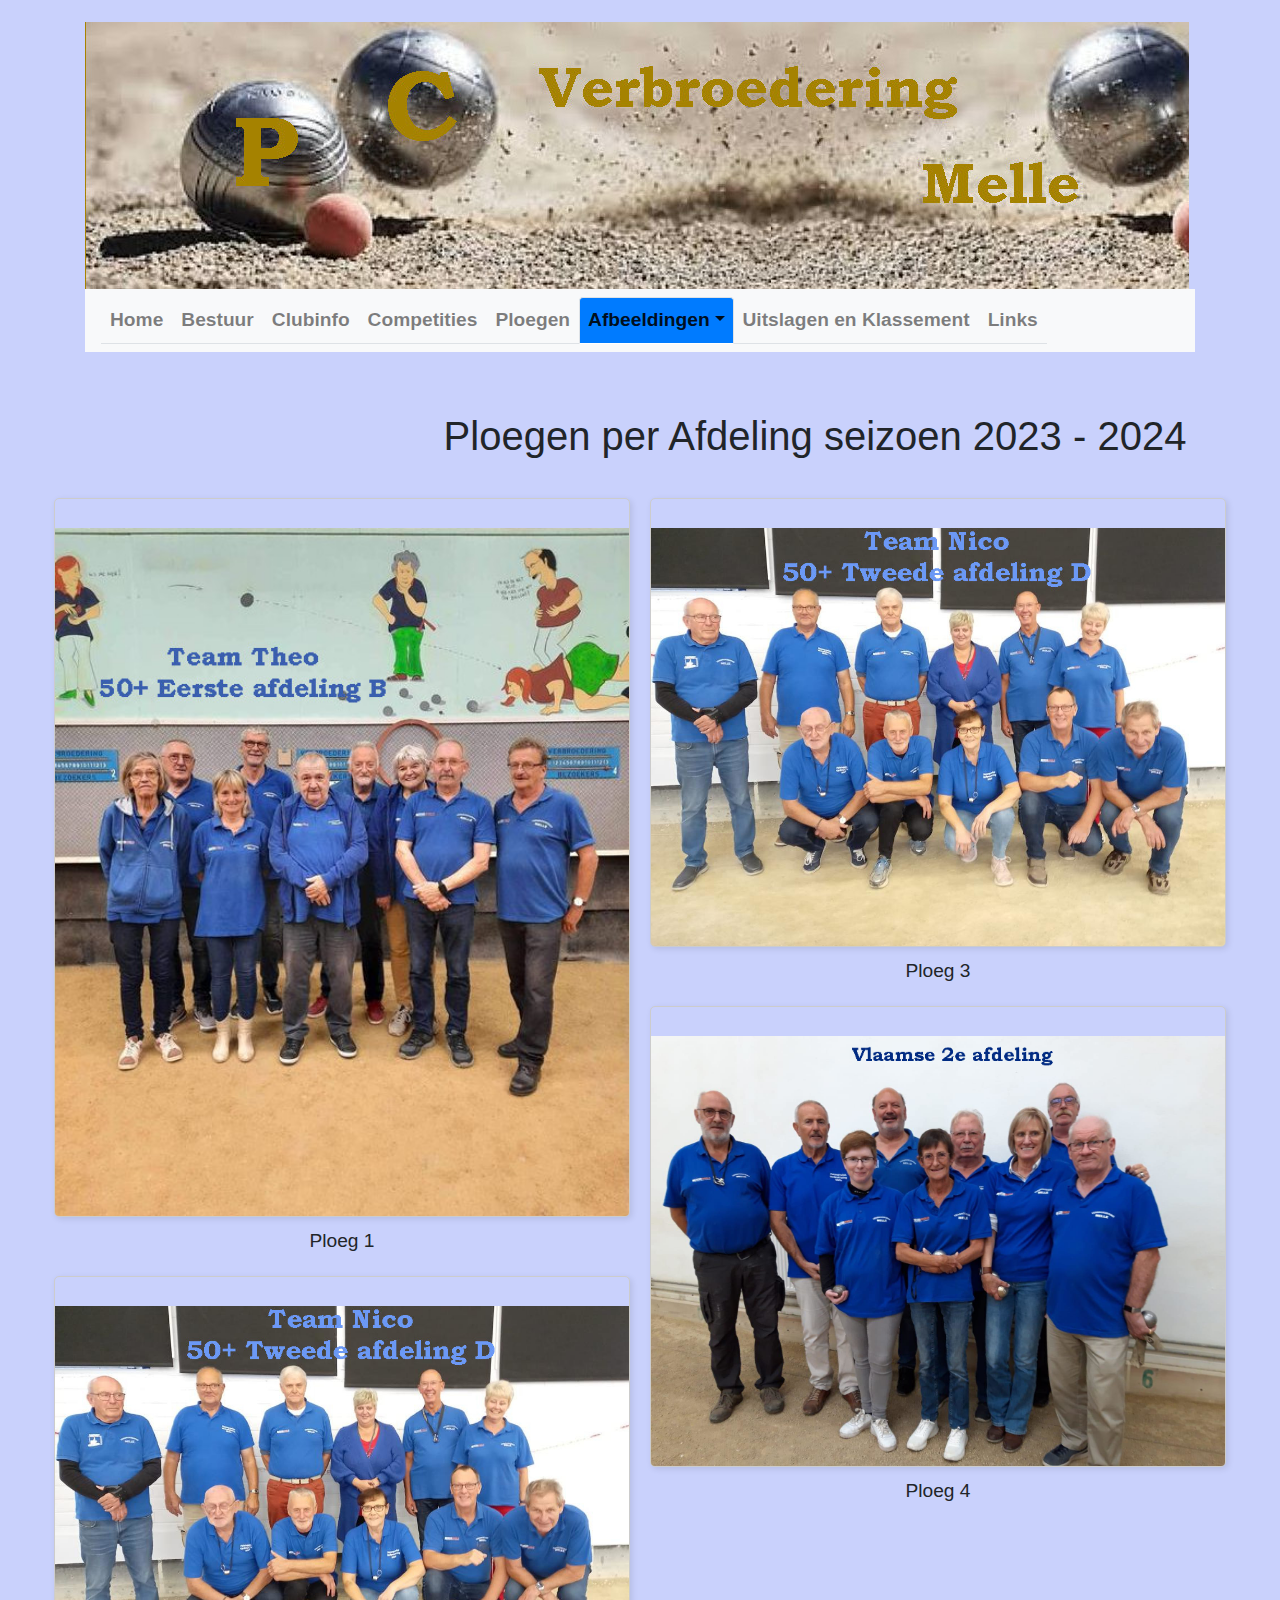
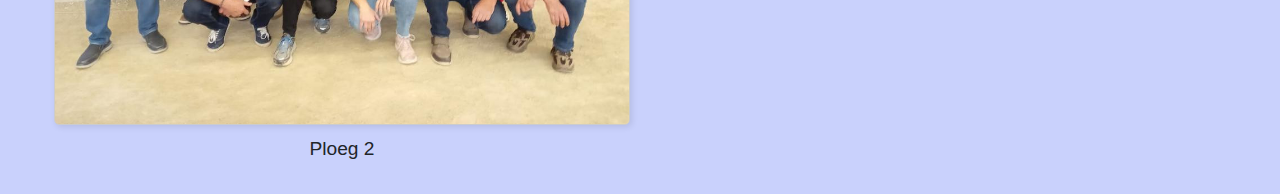
<file: Afbeeldingen.html>
<!DOCTYPE html>
<html lang="nl">
<head>
    <meta charset="UTF-8">
    <meta name="viewport" content="width=device-width, initial-scale=1.0">
    <title>Afbeeldingen</title>
    <link href="https://stackpath.bootstrapcdn.com/bootstrap/4.5.2/css/bootstrap.min.css" rel="stylesheet">
    <link rel="stylesheet" href="style.css"> 
</head>
<style>
        body {
            font-family: Arial, sans-serif;
            margin: 0;
            padding: 0;
            display: flex;
            justify-content: center;
            align-items: center;
            flex-direction: column;
        }
        
        h1 {
            margin-top: 20px;
        }
        
        .gallery {
            display: flex;
            flex-wrap: wrap;
            justify-content: center;
            margin-top: 20px;
        }
        
        .column {
            flex: 1;
            max-width: 45%;
            margin: 10px;
        }
        
        .team {
            margin-bottom: 20px;
            text-align: center;
        }
        
        .team img {
            width: 100%;
            height: auto;
            border: 1px solid #ccc;
            border-radius: 5px;
            box-shadow: 2px 2px 6px rgba(0, 0, 0, 0.1);
        }
        
        .team p {
            margin-top: 10px;
            font-size: 1.2em;
        }
        </style>





<body>
    <div class="container">
        <!-- Row with two equal columns -->
        <div class="col-md-2"></div>
        <div class="row">
            <div class="col-md-12">
                <div class="demo-content">
                    <img class="pano img-fluid" src="img/header.jpg" alt="Header"> 
                </div>
            </div>
        </div>
       
        <!-- Navigation Bar -->
        <nav class="navbar navbar-expand-lg navbar-light bg-light">
            <button class="navbar-toggler" type="button" data-toggle="collapse" data-target="#navbarNav" aria-controls="navbarNav" aria-expanded="false" aria-label="Toggle navigation">
                <span class="navbar-toggler-icon"></span>
            </button>
            <div class="collapse navbar-collapse" id="navbarNav">
                <ul class="navbar-nav nav nav-tabs" id="nav-tab" role="tablist">
                    <li class="nav-item">
                        <a class="nav-link" id="nav-home-tab" href="index.html" role="tab" aria-controls="nav-home" aria-selected="true">Home</a>
                    </li>
                    <li class="nav-item">
                        <a class="nav-link" id="nav-bestuur-tab" href="Bestuur.html" role="tab" aria-controls="nav-bestuur" aria-selected="false">Bestuur</a>
                    </li>
                    <li class="nav-item">
                        <a class="nav-link" id="nav-clubinfo-tab" href="Clubinfo.html" role="tab" aria-controls="nav-clubinfo" aria-selected="false">Clubinfo</a>
                    </li>
                    <li class="nav-item">
                        <a class="nav-link" id="nav-competities-tab" href="Competities.html" role="tab" aria-controls="nav-competities" aria-selected="false">Competities</a>
                    </li>
                    <li class="nav-item">
                        <a class="nav-link" id="nav-ploegen-tab" href="Ploegen.html" role="tab" aria-controls="nav-ploegen" aria-selected="false">Ploegen</a>
                    </li>
                    <li class="nav-item dropdown">
                        <a class="nav-link dropdown-toggle active" id="nav-afbeeldingen-tab" href="#" role="button" aria-controls="nav-afbeeldingen" aria-selected="false" data-toggle="dropdown" aria-haspopup="true" aria-expanded="false">Afbeeldingen</a>
                        <div class="dropdown-menu" aria-labelledby="nav-afbeeldingen-tab">
                            <a class="dropdown-item" href="Afbeeldingen2023.html">Afbeeldingen 2023</a>
                            <a class="dropdown-item" href="Afbeeldingen2024.html">Afbeeldingen 2024</a>
                            <a class="dropdown-item" href="Afbeeldingen.html">Afbeeldingen</a>
                        </div>
                    </li>
                    <li class="nav-item">
                        <a class="nav-link" id="nav-uitslagen-tab" href="Uitslagen.html" role="tab" aria-controls="nav-uitslagen" aria-selected="false">Uitslagen en Klassement</a>
                    </li>
                    <li class="nav-item">
                        <a class="nav-link" id="nav-links-tab" href="Links.html" role="tab" aria-controls="nav-links" aria-selected="false">Links</a>
                    </li>
                </ul>
            </div>
        </nav>
    </div>
    <h1>Ploegen per Afdeling seizoen 2023 - 2024</h1>
    <div class="gallery">
        <div class="column">
            <div class="team">
                <img src="img/Team_woensdag_1B.jpg" alt="Ploeg 1B">
                <p>Ploeg 1</p>
            </div>
            <div class="team">
                <img src="img/Team_woensdag_2eD.jpg" alt="Ploeg 2">
                <p>Ploeg 2</p>
            </div>
            <!-- Voeg meer teams toe hier -->
        </div>
        <div class="column">
            <div class="team">
                <img src="img/TweedeD.jpg" alt="Ploeg 3">
                <p>Ploeg 3</p>
            </div>
            <div class="team">
                <img src="img/Vlaamse.jpg" alt="Ploeg 4">
                <p>Ploeg 4</p>
            </div>
            <!-- Voeg meer teams toe hier -->
        </div>
    </div>




    <script src="https://code.jquery.com/jquery-3.5.1.slim.min.js"></script>
    <script src="https://cdn.jsdelivr.net/npm/@popperjs/core@2.5.2/dist/umd/popper.min.js"></script>
    <script src="https://stackpath.bootstrapcdn.com/bootstrap/4.5.2/js/bootstrap.min.js"></script>
</body>
</html>
</file>
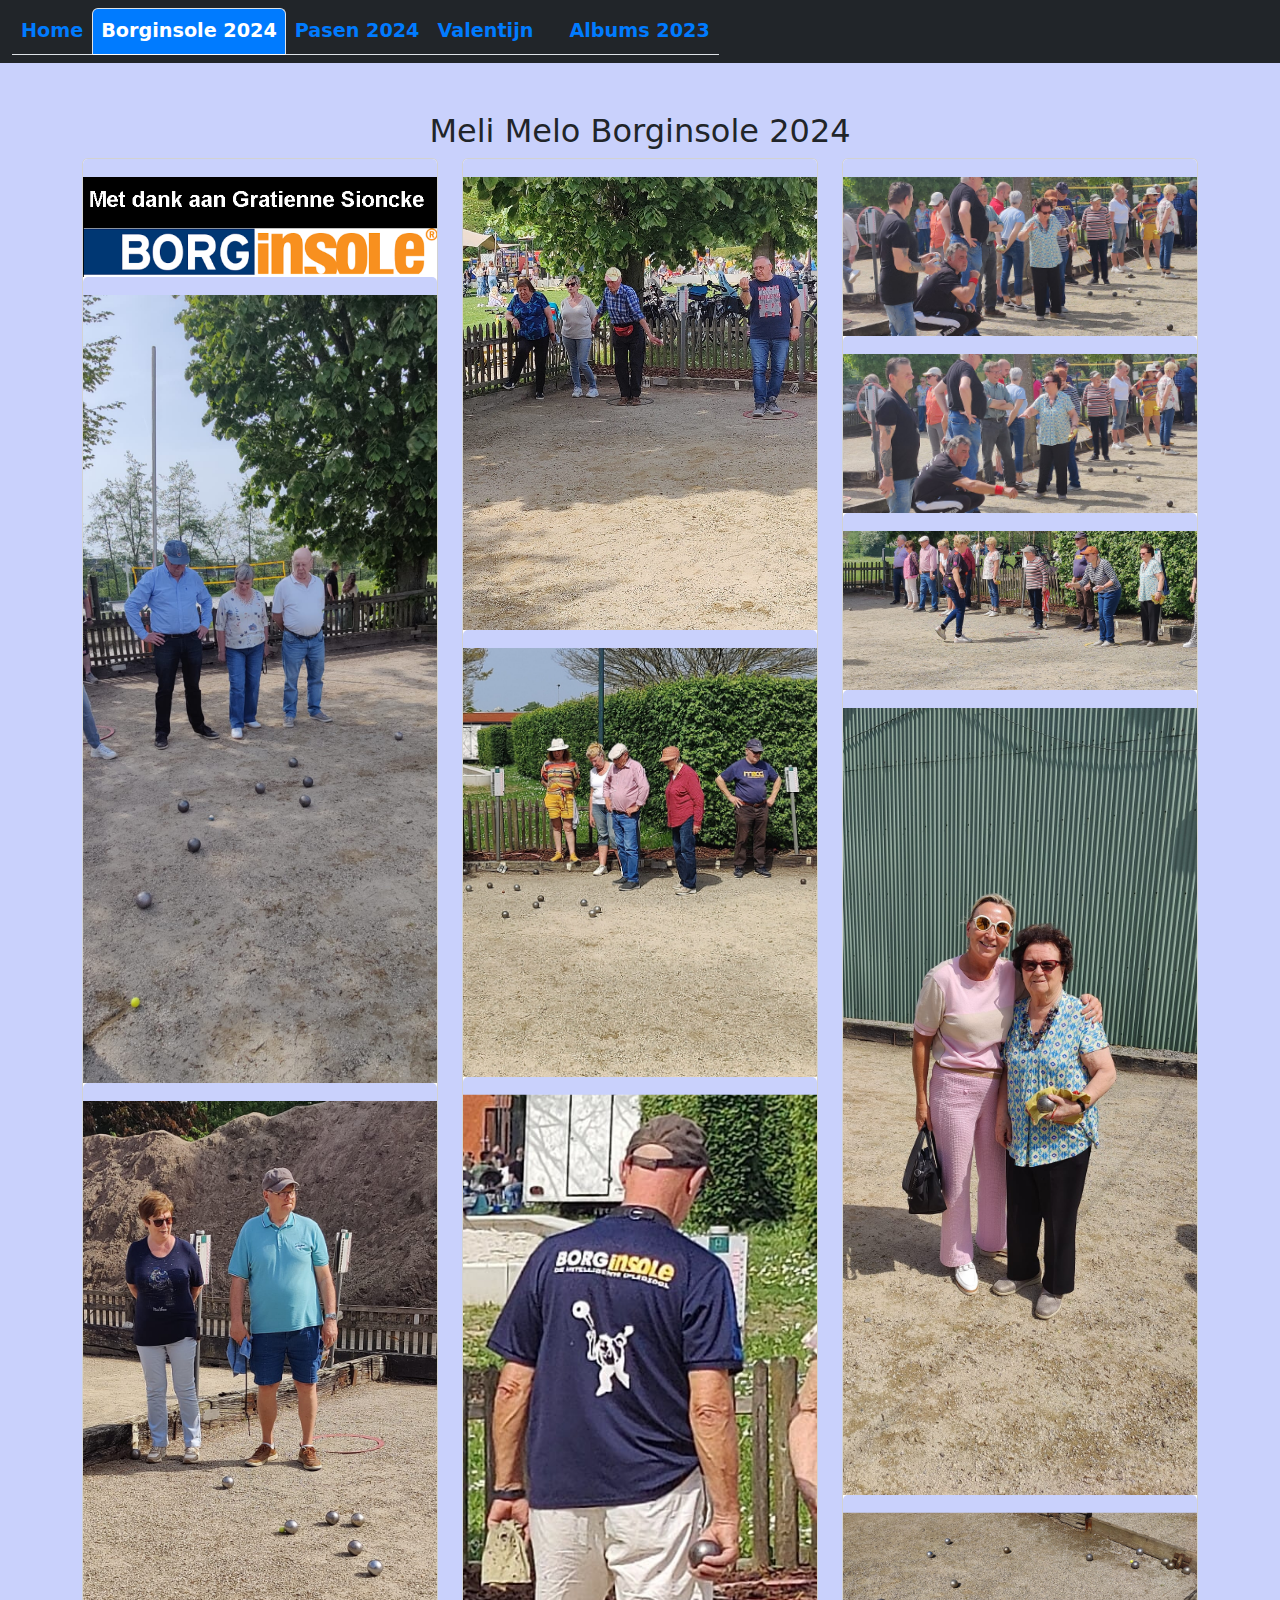
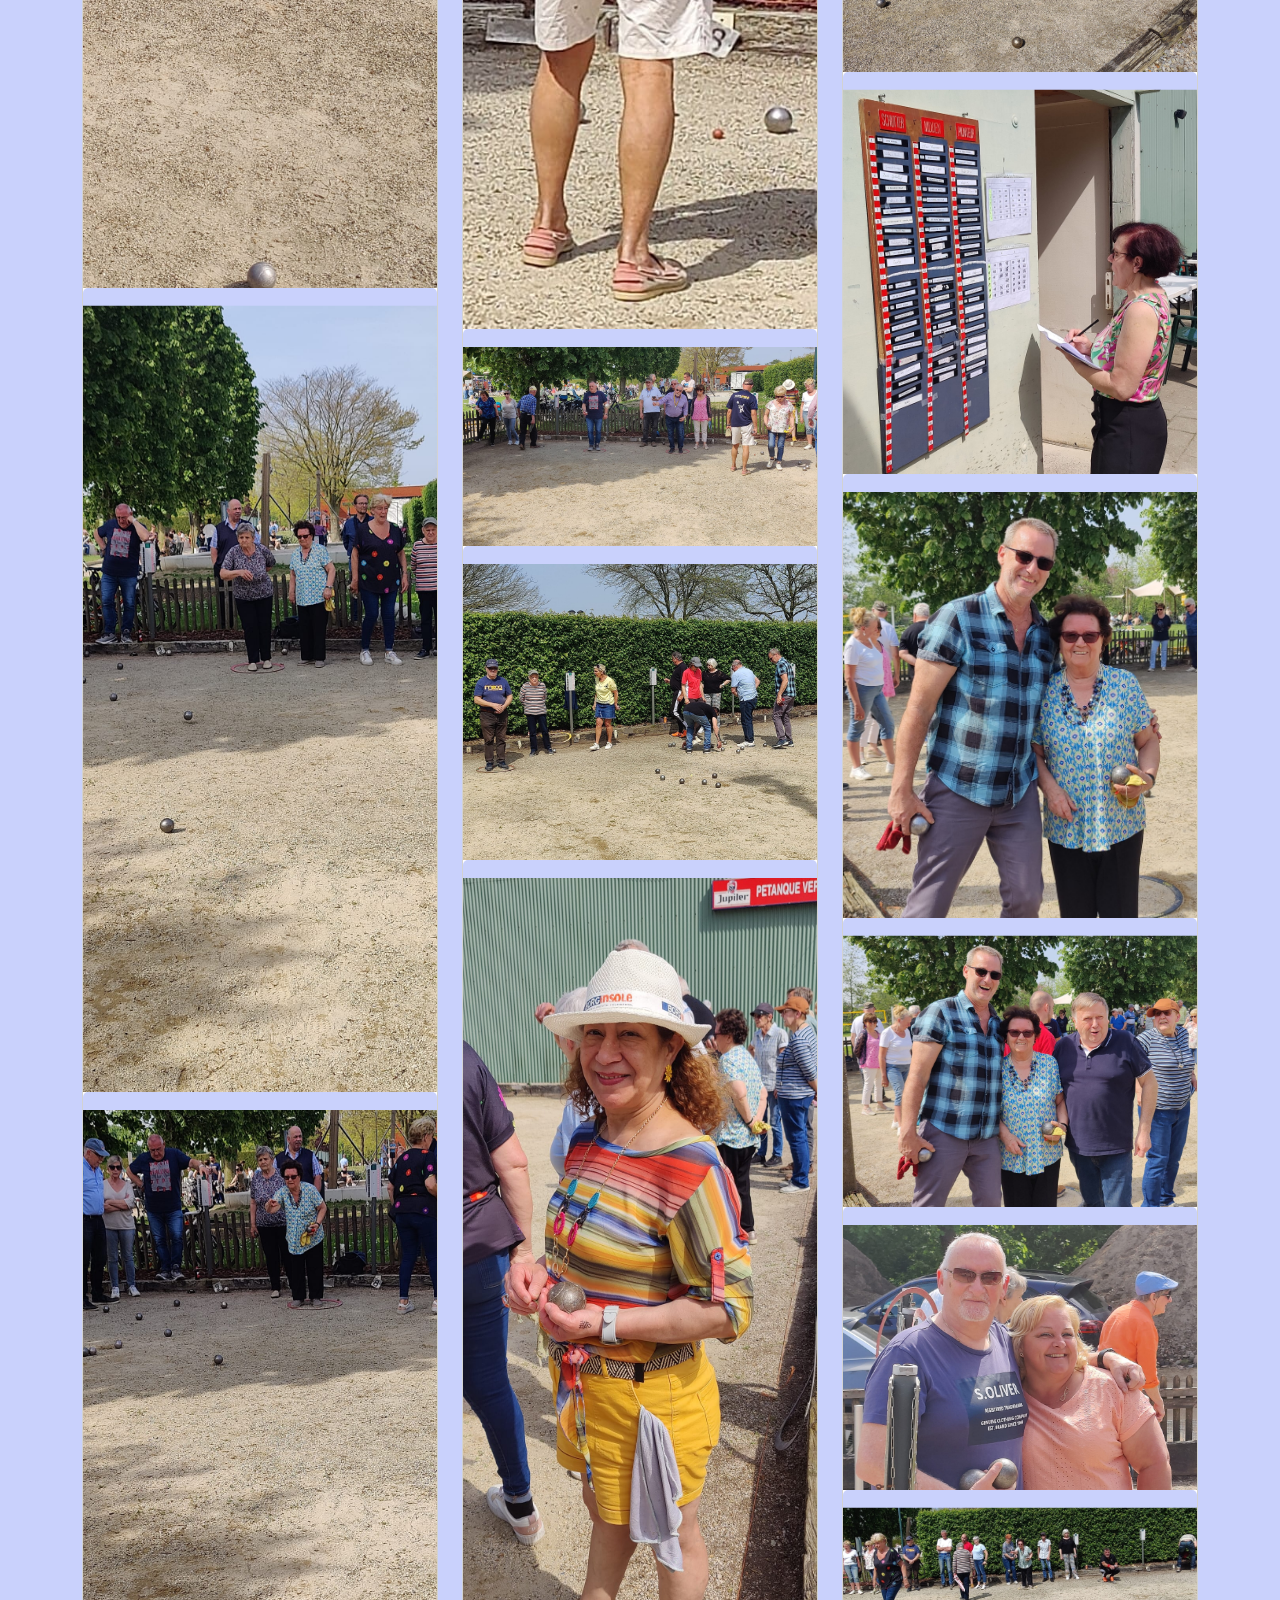
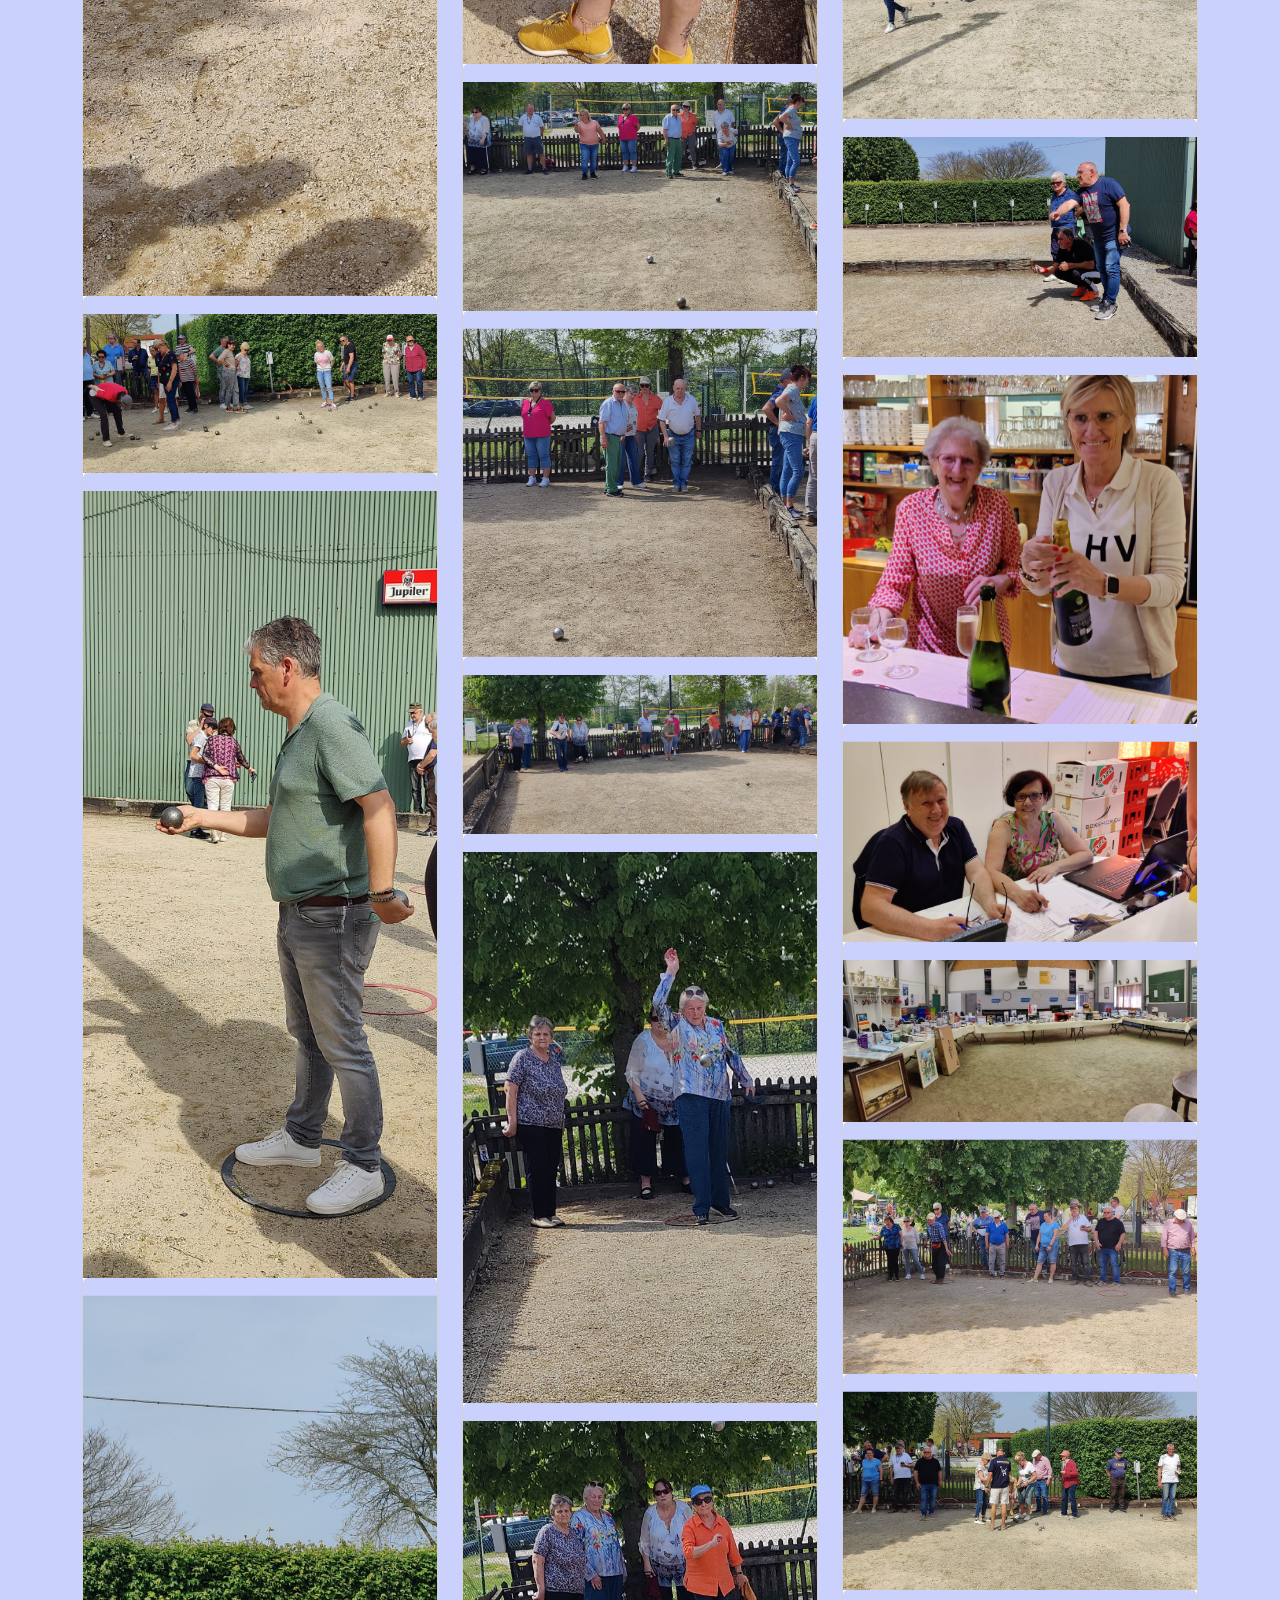
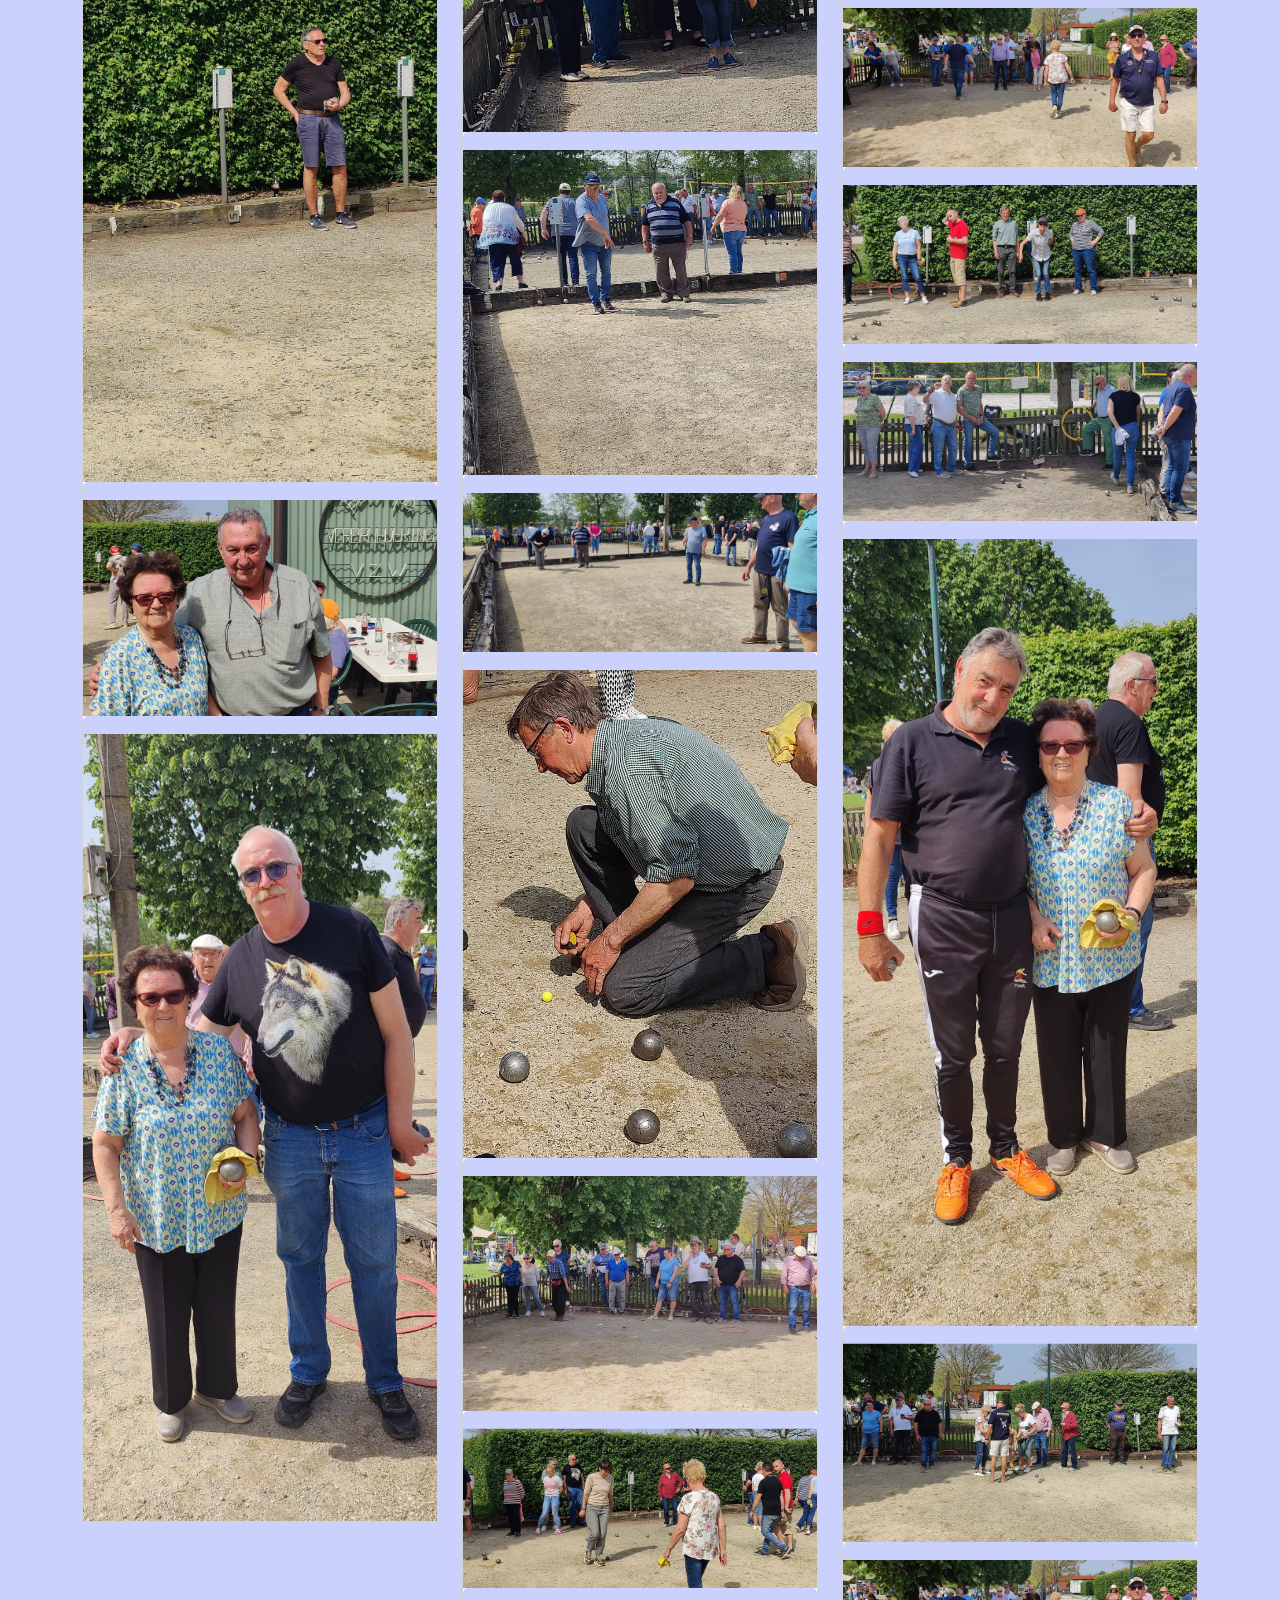
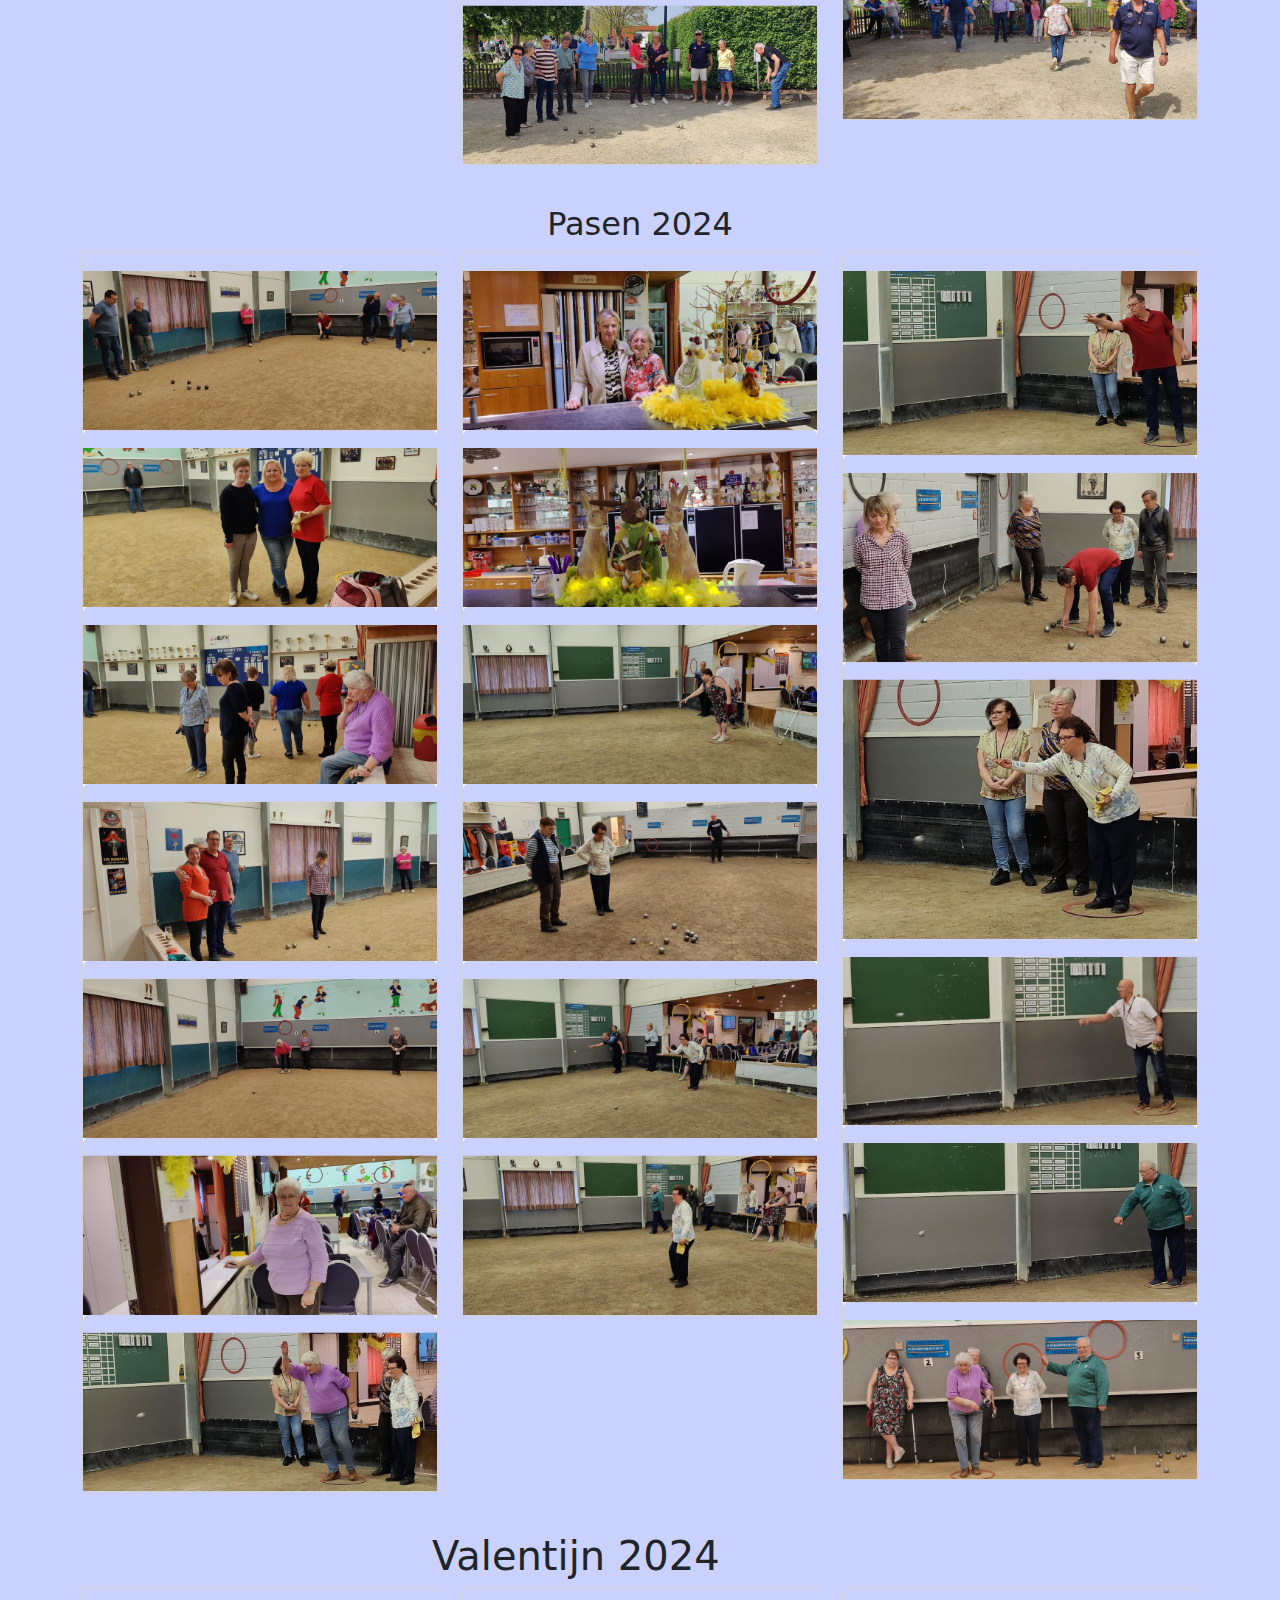
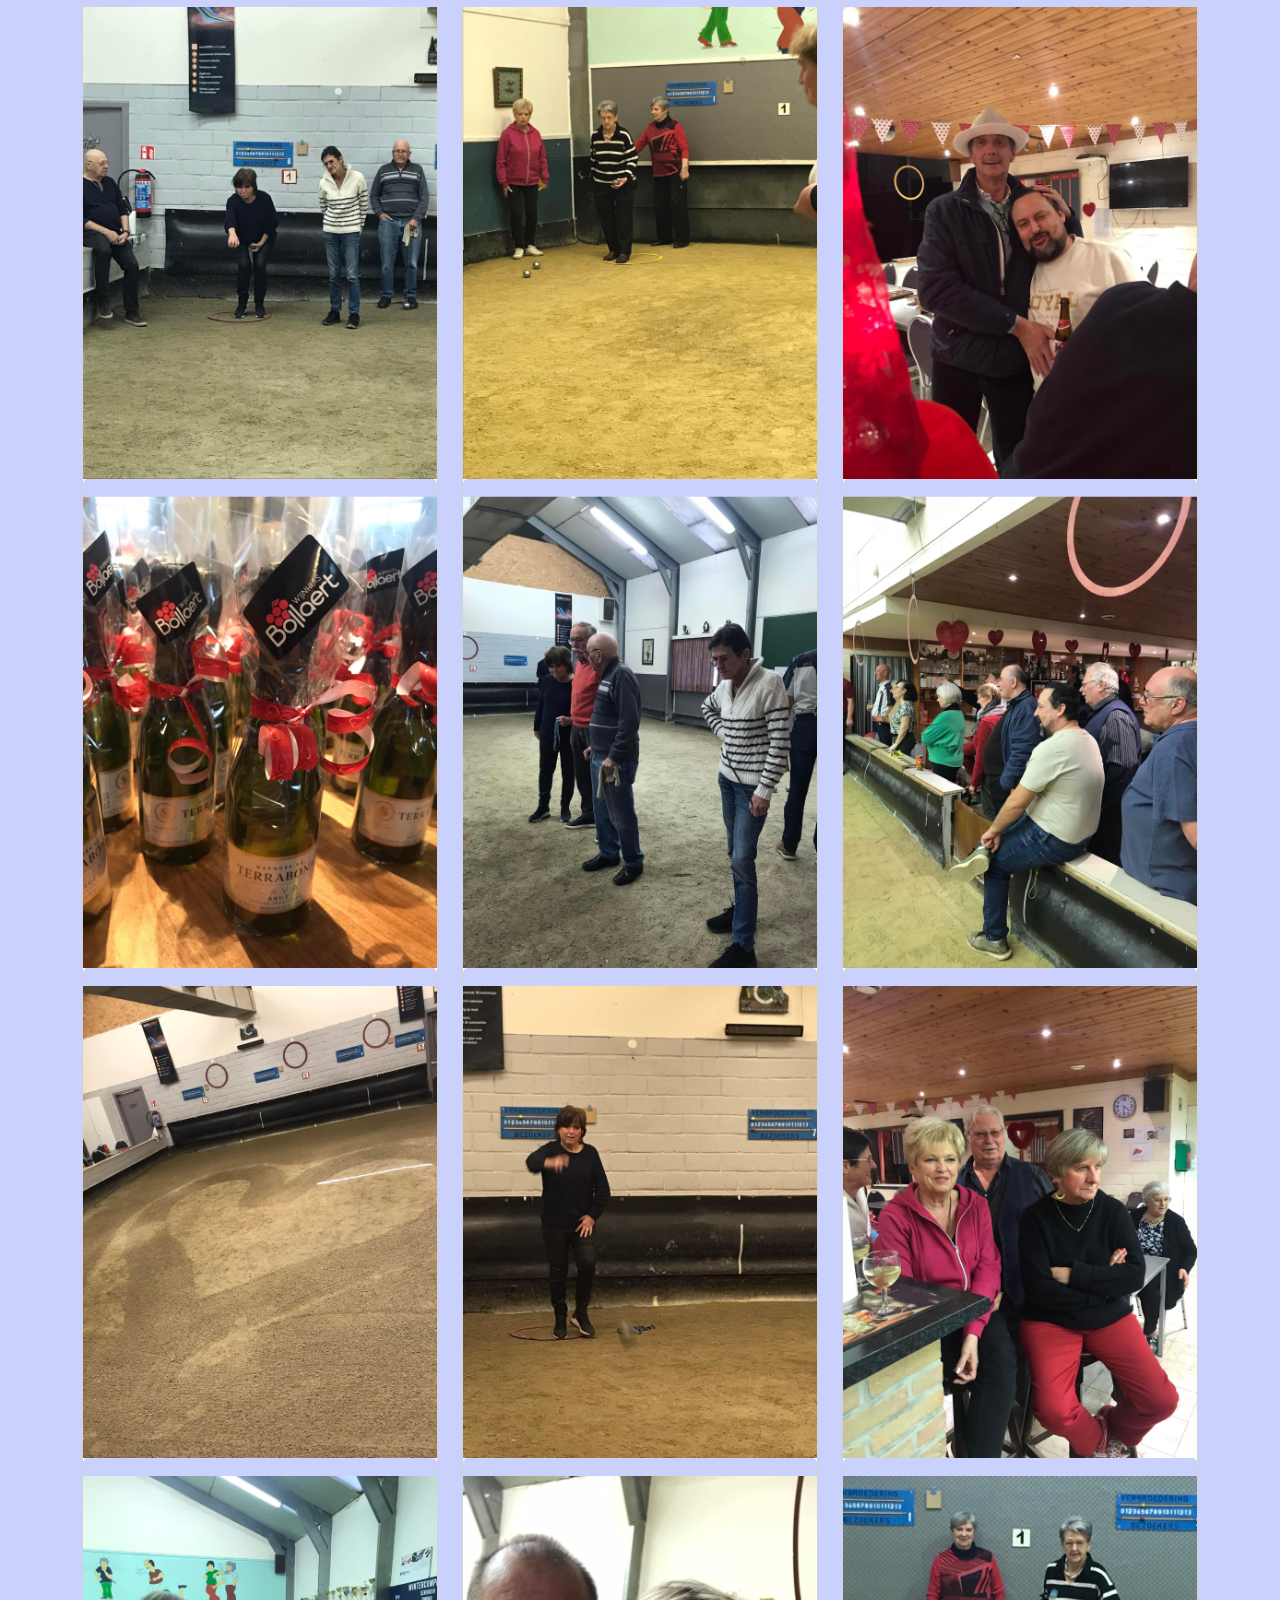
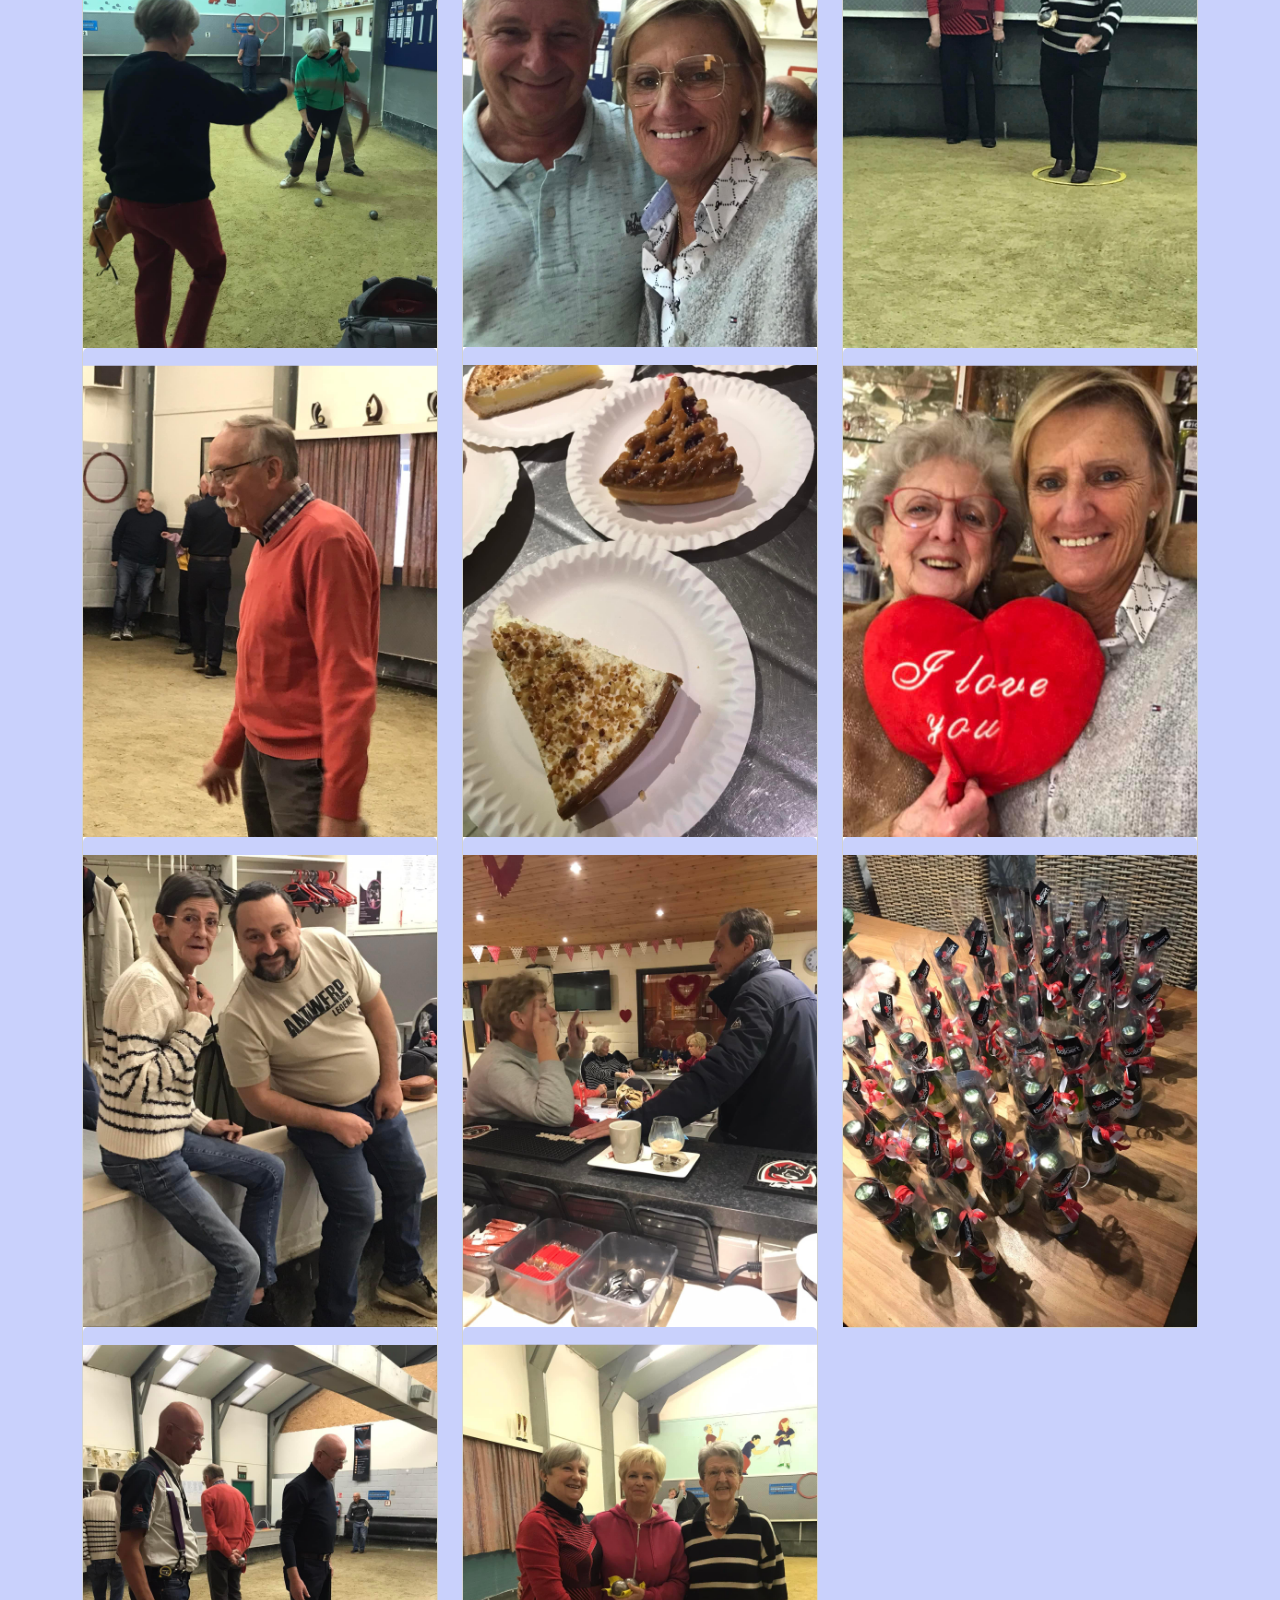
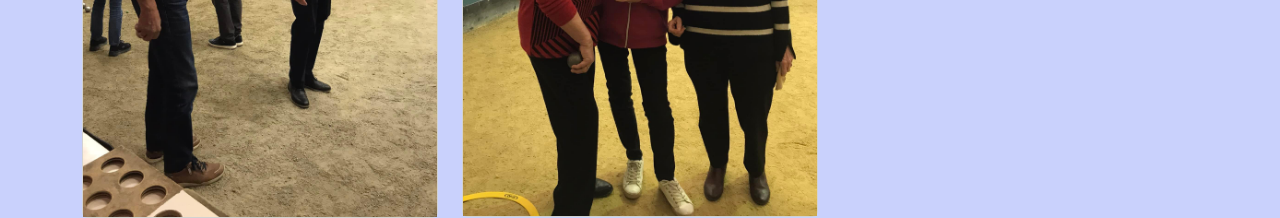
<file: Afbeeldingen2024.html>
<!DOCTYPE html>
<html lang="en">
<head>
<meta charset="utf-8">
<meta name="viewport" content="width=device-width, initial-scale=1, shrink-to-fit=no">
<title>Afbeeldingen 2024</title>
<link href="https://cdn.jsdelivr.net/npm/bootstrap@5.0.2/dist/css/bootstrap.min.css" rel="stylesheet">
<script src="https://cdn.jsdelivr.net/npm/bootstrap@5.0.2/dist/js/bootstrap.bundle.min.js"></script>
<link rel="stylesheet" href="style.css"> 
</head>
<body>    
<nav class="navbar navbar-expand-lg navbar-dark bg-dark fixed-top">
        <div class="container-fluid">
            <button class="navbar-toggler" type="button" data-bs-toggle="collapse" data-bs-target="#navbarNav" aria-controls="navbarNav" aria-expanded="false" aria-label="Toggle navigation">
                <span class="navbar-toggler-icon"></span>
            </button>
            <div class="collapse navbar-collapse" id="navbarNav">
                <ul class="navbar-nav nav nav-tabs" id="nav-tab" role="tablist">  
                    <li class="nav-item">
                        <a class="nav-link" id="nav-home-tab" href="index.html" role="tab" aria-controls="nav-home" aria-selected="true">Home</a>
                    </li>                         
                    <li class="nav-item">
                        <a class="nav-link active" href="#Album0">Borginsole 2024</a>
                    </li>
                    <li class="nav-item">
                        <a class="nav-link" href="#Album1">Pasen 2024</a>
                    </li>
                    <li class="nav-item">
                        <a class="nav-link" href="#Album2">Valentijn</a>
                    </li>  
                    <li class="nav-item">
                        <a class="nav-link" href="#Album3"></a>
                    </li>
                    <li class="nav-item">
                        <a class="nav-link" id="nav-home-tab" href="Afbeeldingen2023.html" role="tab" aria-controls="nav-home" aria-selected="true">Albums 2023</a>
                    </li>      
                       
                </ul>  
            </div>                
        </div>           
    </nav> 
    
<div class="container mt-5 pt-4">
    <div id="Album0" class="album-section">
        <h2>Meli Melo Borginsole 2024</h2>
        <div class="row">
            <div class="col-md-4">
                <div class="card">     
                    <img src="img2024/borginsole.png"  class="card-img-top" alt="borginsole00">
                    <img src="img2024/IMG-20240504-WA0001.jpg"  class="card-img-top" alt="borginsole01">
                    <img src="img2024/IMG-20240504-WA0002.jpg"  class="card-img-top" alt="borginsole02">
                    <img src="img2024/IMG-20240504-WA0003.jpg"  class="card-img-top" alt="borginsole03">
                    <img src="img2024/IMG-20240504-WA0004.jpg"  class="card-img-top" alt="borginsole04">
                    <img src="img2024/IMG-20240504-WA0005.jpg"  class="card-img-top" alt="borginsole05">
                    <img src="img2024/IMG-20240504-WA0006.jpg"  class="card-img-top" alt="borginsole06">               
                    <img src="img2024/IMG-20240504-WA0009.jpg"  class="card-img-top" alt="borginsole09">
                    <img src="img2024/IMG-20240504-WA0010.jpg"  class="card-img-top" alt="borginsole10">
                    <img src="img2024/IMG-20240504-WA0011.jpg"  class="card-img-top" alt="borginsole11">                              
                </div>
            </div>
            <div class="col-md-4">
                <div class="card">
                    <img src="img2024/IMG-20240504-WA0017.jpg"  class="card-img-top" alt="borginsole17">
                    <img src="img2024/IMG-20240504-WA0018.jpg"  class="card-img-top" alt="borginsole18">
                    <img src="img2024/IMG-20240504-WA0019.jpg"  class="card-img-top" alt="borginsole19">
                    <img src="img2024/IMG-20240504-WA0020.jpg"  class="card-img-top" alt="borginsole20">
                    <img src="img2024/IMG-20240504-WA0021.jpg"  class="card-img-top" alt="borginsole21">
                    <img src="img2024/IMG-20240504-WA0022.jpg"  class="card-img-top" alt="borginsole22">
                    <img src="img2024/IMG-20240504-WA0023.jpg"  class="card-img-top" alt="borginsole23">
                    <img src="img2024/IMG-20240504-WA0024.jpg"  class="card-img-top" alt="borginsole24">
                    <img src="img2024/IMG-20240504-WA0025.jpg"  class="card-img-top" alt="borginsole25">
                    <img src="img2024/IMG-20240504-WA0026.jpg"  class="card-img-top" alt="borginsole26">
                    <img src="img2024/IMG-20240504-WA0027.jpg"  class="card-img-top" alt="borginsole27">
                    <img src="img2024/IMG-20240504-WA0028.jpg"  class="card-img-top" alt="borginsole28">
                    <img src="img2024/IMG-20240504-WA0029.jpg"  class="card-img-top" alt="borginsole29">
                    <img src="img2024/IMG-20240504-WA0013.jpg"  class="card-img-top" alt="borginsole13">
                    <img src="img2024/IMG-20240504-WA0014.jpg"  class="card-img-top" alt="borginsole14">
                    <img src="img2024/IMG-20240504-WA0007.jpg"  class="card-img-top" alt="borginsole07">
                    <img src="img2024/IMG-20240504-WA0008.jpg"  class="card-img-top" alt="borginsole08">              
                </div>
            </div>
            <div class="col-md-4">
                <div class="card">
                    <img src="img2024/IMG-20240504-WA0032.jpg"  class="card-img-top" alt="borginsole32">
                    <img src="img2024/IMG-20240504-WA0033.jpg"  class="card-img-top" alt="borginsole33">
                    <img src="img2024/IMG-20240504-WA0034.jpg"  class="card-img-top" alt="borginsole34">
                    <img src="img2024/IMG-20240504-WA0035.jpg"  class="card-img-top" alt="borginsole35">
                    <img src="img2024/IMG-20240504-WA0036.jpg"  class="card-img-top" alt="borginsole36">
                    <img src="img2024/IMG-20240504-WA0037.jpg"  class="card-img-top" alt="borginsole37">
                    <img src="img2024/IMG-20240504-WA0038.jpg"  class="card-img-top" alt="borginsole38">
                    <img src="img2024/IMG-20240504-WA0039.jpg"  class="card-img-top" alt="borginsole39">
                    <img src="img2024/IMG-20240504-WA0040.jpg"  class="card-img-top" alt="borginsole40">
                    <img src="img2024/IMG-20240504-WA0041.jpg"  class="card-img-top" alt="borginsole41">
                    <img src="img2024/IMG-20240504-WA0042.jpg"  class="card-img-top" alt="borginsole42">
                    <img src="img2024/IMG-20240504-WA0043.jpg"  class="card-img-top" alt="borginsole43">
                    <img src="img2024/IMG-20240504-WA0044.jpg"  class="card-img-top" alt="borginsole44">
                    <img src="img2024/IMG-20240504-WA0045.jpg"  class="card-img-top" alt="borginsole45">
                    <img src="img2024/IMG-20240504-WA0014.jpg"  class="card-img-top" alt="borginsole14">
                    <img src="img2024/IMG-20240504-WA0015.jpg"  class="card-img-top" alt="borginsole15">
                    <img src="img2024/IMG-20240504-WA0016.jpg"  class="card-img-top" alt="borginsole16">
                    <img src="img2024/IMG-20240504-WA0030.jpg"  class="card-img-top" alt="borginsole30">
                    <img src="img2024/IMG-20240504-WA0031.jpg"  class="card-img-top" alt="borginsole31">
                    <img src="img2024/IMG-20240504-WA0012.jpg"  class="card-img-top" alt="borginsole12">
                    <img src="img2024/IMG-20240504-WA0015.jpg"  class="card-img-top" alt="borginsole15">
                    <img src="img2024/IMG-20240504-WA0016.jpg"  class="card-img-top" alt="borginsole16">              
                </div>
            </div>
            <div id="Album1" class="container">
                <h2>Pasen 2024</h2>
                <div class="row">
                    <div class="col-md-4">
                        <div class="card">
                            <img src="img2024/Pasen_2024\IMG_4546.jpeg"  class="card-img-top" alt="Pasen4546">
                            <img src="img2024/Pasen_2024\IMG_4547.jpeg"  class="card-img-top" alt="Pasen4547">
                            <img src="img2024/Pasen_2024\IMG_4548.jpeg"  class="card-img-top" alt="Pasen4548">
                            <img src="img2024/Pasen_2024\IMG_4549.jpeg"  class="card-img-top" alt="Pasen4549">
                            <img src="img2024/Pasen_2024\IMG_4550.jpeg"  class="card-img-top" alt="Pasen4550">
                            <img src="img2024/Pasen_2024\IMG_4551.jpeg"  class="card-img-top" alt="Pasen4551">
                            <img src="img2024/Pasen_2024\IMG_4558.jpeg"  class="card-img-top" alt="Pasen4558">
                        </div>
                    </div>
                    <div class="col-md-4">
                        <div class="card">
                            
                            <img src="img2024/Pasen_2024\IMG_4552.jpeg"  class="card-img-top" alt="Pasen4552">
                            <img src="img2024/Pasen_2024\IMG_4553.jpeg"  class="card-img-top" alt="Pasen4553">
                            <img src="img2024/Pasen_2024\IMG_4554.jpeg"  class="card-img-top" alt="Pasen4554">
                            <img src="img2024/Pasen_2024\IMG_4555.jpeg"  class="card-img-top" alt="Pasen4555">
                            <img src="img2024/Pasen_2024\IMG_4556.jpeg"  class="card-img-top" alt="Pasen4556">
                            <img src="img2024/Pasen_2024\IMG_4557.jpeg"  class="card-img-top" alt="Pasen4557">
                            </div>
                    </div>
                    <div class="col-md-4">
                        <div class="card">
                            <img src="img2024/Pasen_2024\IMG_4559.jpeg"  class="card-img-top" alt="Pasen4559">
                            <img src="img2024/Pasen_2024\IMG_4560.jpeg"  class="card-img-top" alt="Pasen4560">
                            <img src="img2024/Pasen_2024\IMG_4561.jpeg"  class="card-img-top" alt="Pasen4561">
                            <img src="img2024/Pasen_2024\IMG_4562.jpeg"  class="card-img-top" alt="Pasen4562">
                            <img src="img2024/Pasen_2024\IMG_4563.jpeg"  class="card-img-top" alt="Pasen4563">
                            <img src="img2024/Pasen_2024\IMG_4564.jpeg"  class="card-img-top" alt="Pasen4564">
                        </div>
                    </div>
            </div>
        </div>
        <div id="Album2" class="container">
            <h1> Valentijn 2024</h1>
            <div class="row">
                <div class="col-md-4">
                    <div class="card">

                        <img src="img2024/valentijn/IMG_7035.JPG"  class="card-img-top" alt="Valentijn 20247035">
                        <img src="img2024/valentijn/IMG_7036.JPG"  class="card-img-top" alt="Valentijn 20247036">
                        <img src="img2024/valentijn/IMG_7037.JPG"  class="card-img-top" alt="Valentijn 20247037">
                        <img src="img2024/valentijn/IMG_7038.JPG"  class="card-img-top" alt="Valentijn 20247038">
                        <img src="img2024/valentijn/IMG_7039.JPG"  class="card-img-top" alt="Valentijn 20247039">
                        <img src="img2024/valentijn/IMG_7040.JPG"  class="card-img-top" alt="Valentijn 20247040">
                        <img src="img2024/valentijn/IMG_7041.JPG"  class="card-img-top" alt="Valentijn 20247041">
                    </div>
                </div>
                <div class="col-md-4">
                    <div class="card">
                      
                        <img src="img2024/valentijn/IMG_7042.JPG"  class="card-img-top" alt="Valentijn 20247042">
                        <img src="img2024/valentijn/IMG_7043.JPG"  class="card-img-top" alt="Valentijn 20247043">
                        <img src="img2024/valentijn/IMG_7044.JPG"  class="card-img-top" alt="Valentijn 20247044">
                        <img src="img2024/valentijn/IMG_7045.JPG"  class="card-img-top" alt="Valentijn 20247045">
                        <img src="img2024/valentijn/IMG_7046.JPG"  class="card-img-top" alt="Valentijn 20247046">
                        <img src="img2024/valentijn/IMG_7047.JPG"  class="card-img-top" alt="Valentijn 20247047">
                        <img src="img2024/valentijn/IMG_7048.JPG"  class="card-img-top" alt="Valentijn 20247048">
                        </div>
                </div>
                <div class="col-md-4">
                    <div class="card">
                        <img src="img2024/valentijn/IMG_7049.JPG"  class="card-img-top" alt="Valentijn 20247049">
                        <img src="img2024/valentijn/IMG_7050.JPG"  class="card-img-top" alt="Valentijn 20247050">
                        <img src="img2024/valentijn/IMG_7051.JPG"  class="card-img-top" alt="Valentijn 20247051">
                        <img src="img2024/valentijn/IMG_7052.JPG"  class="card-img-top" alt="Valentijn 20247052">
                        <img src="img2024/valentijn/IMG_7053.JPG"  class="card-img-top" alt="Valentijn 20247053">
                        <img src="img2024/valentijn/IMG_7054.JPG"  class="card-img-top" alt="Valentijn 20247054">
                    </div>
                </div>
        </div>
    </div>
    <script>
        document.addEventListener("DOMContentLoaded", function() {
            const navLinks = document.querySelectorAll('.nav-link');
    
            navLinks.forEach(link => {
                link.addEventListener('click', function() {
                    navLinks.forEach(nav => nav.classList.remove('active'));
                    this.classList.add('active');
                });
            });
        });
    </script>
            <script src="https://code.jquery.com/jquery-3.2.1.slim.min.js" integrity="sha384-KJ3o2DKtIkvYIK3UENzmM7KCkRr/rE9/Qpg6aAZGJwFDMVNA/GpGFF93hXpG5KkN" crossorigin="anonymous"></script>
            <script src="https://cdn.jsdelivr.net/npm/popper.js@1.12.9/dist/umd/popper.min.js" integrity="sha384-ApNbgh9B+Y1QKtv3Rn7W3mgPxhU9K/ScQsAP7hUibX39j7fakFPskvXusvfa0b4Q" crossorigin="anonymous"></script>
            <script src="https://cdn.jsdelivr.net/npm/bootstrap@4.0.0/dist/js/bootstrap.min.js" integrity="sha384-JZR6Spejh4U02d8jOt6vLEHfe/JQGiRRSQQxSfFWpi1MquVdAyjUar5+76PVCmYl" crossorigin="anonymous"></script>
        </body>
    </html>
</file>
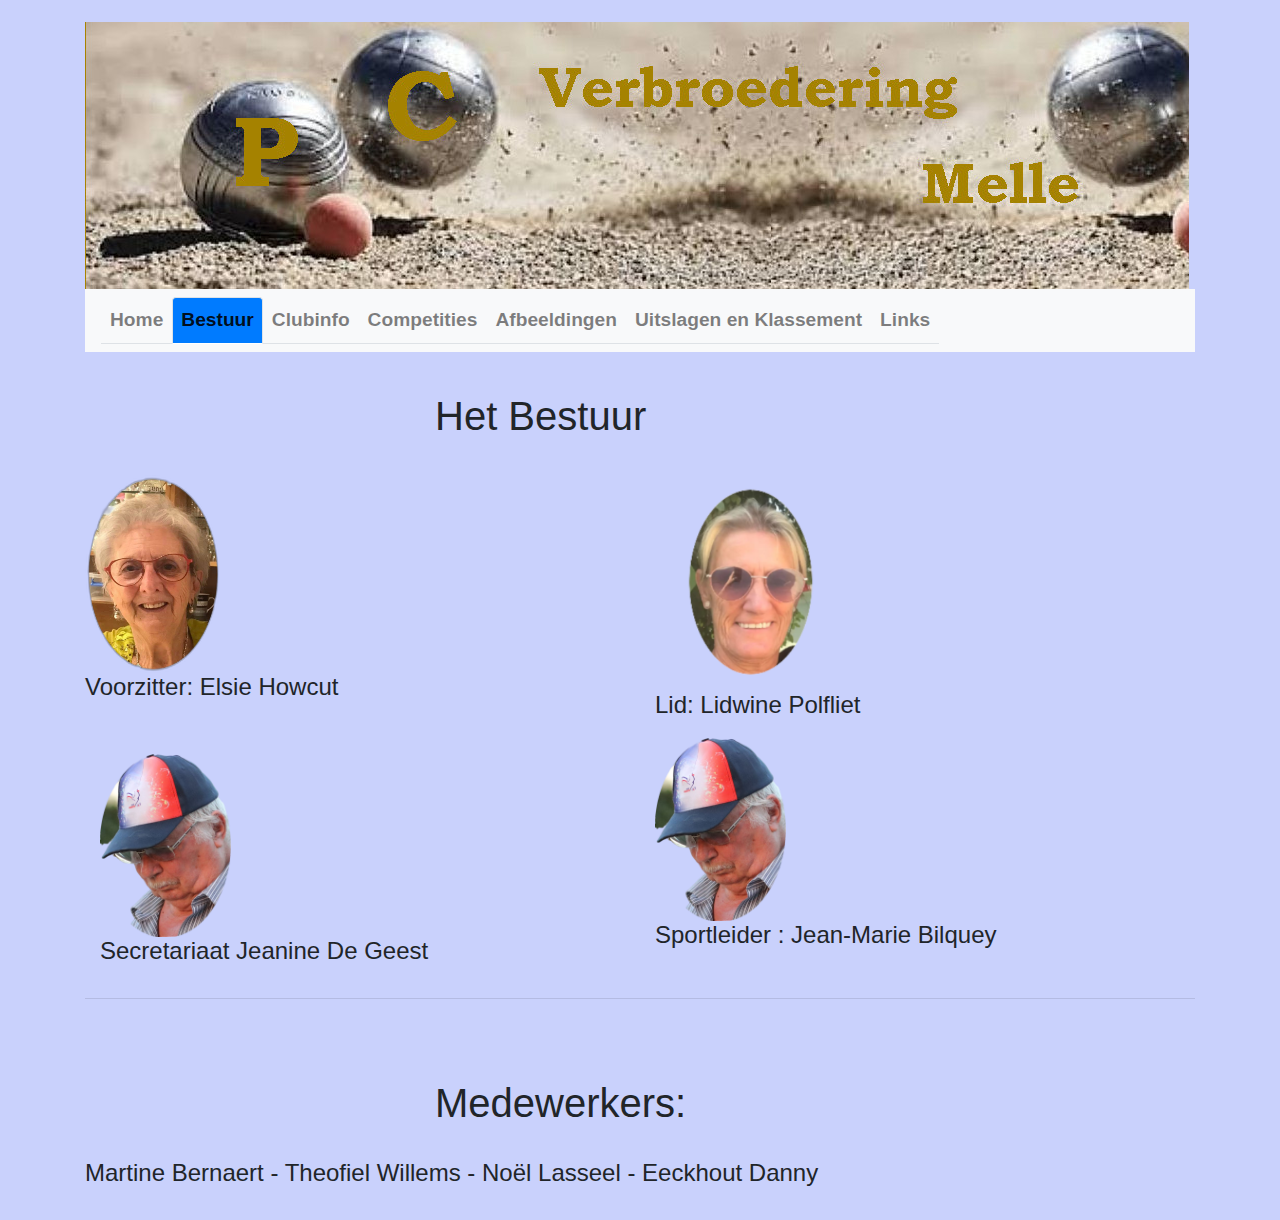
<file: Bestuur.html>
<!DOCTYPE html>
<html lang="nl">
<head>
    <meta charset="UTF-8">
    <meta name="viewport" content="width=device-width, initial-scale=1.0">
    <title>Bestuur</title>
    <link href="https://stackpath.bootstrapcdn.com/bootstrap/4.5.2/css/bootstrap.min.css" rel="stylesheet">
    <link rel="stylesheet" href="style.css"> 
    
</head>
<body>
    <div class="container">
        <!-- Row with two equal columns -->
        <div class="col-md-2"></div>
        <div class="row">
            <div class="col-md-12">
                <div class="demo-content">
                    <img class="pano img-fluid" src="img/header.jpg" alt="Header"> 
                </div>
            </div>
        </div>

        <!-- Navigation Bar
        <nav class="navbar navbar-expand-lg navbar-dark bg-dark"> -->
        <nav class="navbar navbar-expand-lg navbar-light bg-light">
            <button class="navbar-toggler" type="button" data-toggle="collapse" data-target="#navbarNav" aria-controls="navbarNav" aria-expanded="false" aria-label="Toggle navigation">
                <span class="navbar-toggler-icon"></span>
            </button>
            <div class="collapse navbar-collapse" id="navbarNav">
                <ul class="navbar-nav nav nav-tabs" id="nav-tab" role="tablist">
                    <li class="nav-item">
                        <a class="nav-link" id="nav-home-tab" href="Index.html" role="tab" aria-controls="nav-home" aria-selected="true">Home</a>
                    </li>
                    <li class="nav-item">
                        <a class="nav-link active" id="nav-bestuur-tab" href="Bestuur.html" role="tab" aria-controls="nav-bestuur" aria-selected="false">Bestuur</a>
                    </li>
                    <li class="nav-item">
                        <a class="nav-link" id="nav-clubinfo-tab" href="Clubinfo.html" role="tab" aria-controls="nav-clubinfo" aria-selected="false">Clubinfo</a>
                    </li>
                    <li class="nav-item">
                        <a class="nav-link" id="nav-competities-tab" href="Competities.html" role="tab" aria-controls="nav-competities" aria-selected="false">Competities</a>
                    </li>
                
                    <li class="nav-item">
                        <a class="nav-link" id="nav-afbeeldingen-tab" href="Afbeeldingen.html" role="tab" aria-controls="nav-afbeeldingen" aria-selected="false">Afbeeldingen</a>
                    </li>
                    <li class="nav-item">
                        <a class="nav-link" id="nav-uitslagen-tab" href="Uitslagen.html" role="tab" aria-controls="nav-uitslagen" aria-selected="false">Uitslagen en Klassement</a>
                    </li>
                    <li class="nav-item">
                        <a class="nav-link" id="nav-links-tab" href="Links.html" role="tab" aria-controls="nav-links" aria-selected="false">Links</a>
                    </li>
                </ul>
            </div>
        </nav>
    </div>   
    <section>
        <article>
        <!-- Row with two equal columns -->
        <div class="container">
            <h1>Het Bestuur</h1> 
            <!-- Row with two columns -->
            <div class="row">
                <div class="col-md-6">
                    <div class="demo-content">
                        <img  src="img/elsie2.png" alt="Elsie" width="25%">
                        <h4>Voorzitter: Elsie Howcut</h4>
                    
                    </div>
                </div>
                <div class="col-md-6">
                    <div class="demo-content">
                        <img  src="img/Lidwine.png" alt="Lidwine" width="35%">
                        <h4>Lid: Lidwine  Polfliet</h4>                    
                </div>
            </div>
        </div>       
        <div class="container">       
            <div class="row">
                <div class="col-md-6">
                    <div class="demo-content">
                        <img  src="img/jmb_Achtergr.png" alt="Elsie" width="25%">
                        <h4>Secretariaat Jeanine De Geest</h4>
                     
                    </div>
                </div>
                <div class="col-md-6">
                    <div class="demo-content">
                        <img class="pano img-fluid" src="img/jmb_Achtergr.png" alt="Jaen Marie Bilquet" width="25%">
                        <h4>Sportleider : Jean-Marie Bilquey</h4><br>                       
                    </div>
                </div>
            </div>
        </div>     
            </article>
        </section>
    <section>
   <article>
    <div class="container"> 
    <hr><br>
            <h1>Medewerkers:</h1><br>       
            <h4>Martine Bernaert  -  Theofiel Willems  -  Noël Lasseel  - Eeckhout Danny</h4>      
        <br>     
        </div>
    </div>
        <!-- <section>             
            <article class="dames">   
              <img src="img/elsie2.png"alt="VIB Dames" width="50%">
              <img src="img/Lidwine.png"  alt="Beker" width="50%">
            </article>
        </section>   -->
    
    </section>
    
    </article>
    <script src="https://code.jquery.com/jquery-3.5.1.slim.min.js"></script>
    <script src="https://cdn.jsdelivr.net/npm/@popperjs/core@2.5.2/dist/umd/popper.min.js"></script>
    <script src="https://stackpath.bootstrapcdn.com/bootstrap/4.5.2/js/bootstrap.min.js"></script>
</body>
</html>
</file>
<file: style.css>
body{
    background-color: rgb(201, 209, 252);
}
.pano{
    padding-top: 2%;
}
.nav-item{
    font-size: larger;
    font-weight: bolder;
}
.nav-link.active{
    color: aliceblue;
}
.nav-tabs .nav-link {
    color: #007bff;
}
.nav-tabs .nav-link.active {
    color: #fff;
    background-color: #007bff;
}
.navbar-nav .dropdown-menu {
    position: static;
    float: none;
}
@media (min-width: 992px) {
    .navbar-nav .dropdown-menu {
        position: absolute;
    }
}
img
{
    padding-top: 5%;
    background-color: rgb(201, 209, 252);
}

        .middle-scroll {
            width: 50%;
            float: left;
            padding:100px
        }
        .right-side {           
            width: 50%;
            float: right;
        }
        .tables-container {
            display: flex;
            flex-direction: column;
            align-items: center;
        }
        
        .tables-row {
            display: flex;
            justify-content: space-between;
            width: 100%;
            margin-bottom: 20px;
        }
        
        .table-wrapper {
            width: 48%;
        }
        
        .woensdag, th, td {
            border: 1px solid black;
            border-collapse: collapse;
            padding: 8px;
        }
        
        th {
            background-color: #f2f2f2;
        }
h2{
    padding-top: 40px;
    text-align: center;
} 
h1{
    padding-top: 40px;
    padding-left: 350px;
}
.tables-container{
    padding-left: 150px;
}
</file>
